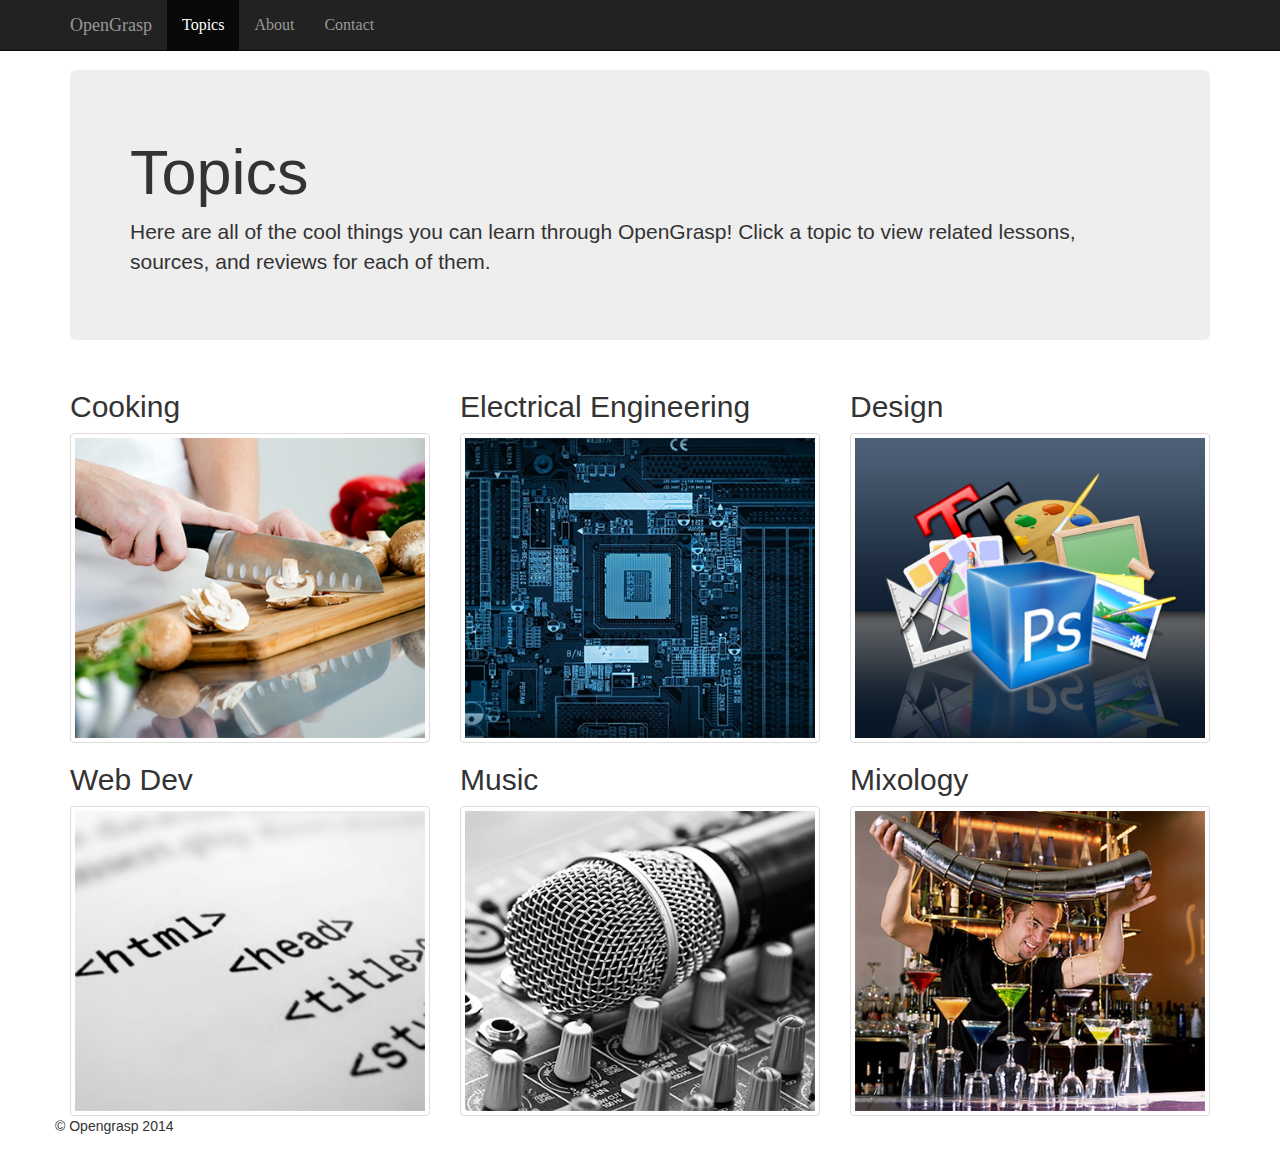
<file: public/demo/topics.html>
<!DOCTYPE html>
<html lang="en">
  <head>
    <meta charset="utf-8">
    <meta http-equiv="X-UA-Compatible" content="IE=edge">
    <meta name="viewport" content="width=device-width, initial-scale=1">
    <meta name="description" content="">
    <meta name="author" content="">

    <title>Topics | Opengrasp</title>

    <!-- Bootstrap core CSS -->
    <link href="../css/bootstrap.min.css" rel="stylesheet">

    <!-- Custom styles for this template -->
    <link href="../css/offcanvas.css" rel="stylesheet">
    <link href="../css/topics.css" rel="stylesheet">
    <!-- Just for debugging purposes. Don't actually copy this line! -->
    <!--[if lt IE 9]><script src="../../assets/js/ie8-responsive-file-warning.js"></script><![endif]-->

    <!-- HTML5 shim and Respond.js IE8 support of HTML5 elements and media queries -->
    <!--[if lt IE 9]>
      <script src="https://oss.maxcdn.com/libs/html5shiv/3.7.0/html5shiv.js"></script>
      <script src="https://oss.maxcdn.com/libs/respond.js/1.4.2/respond.min.js"></script>
    <![endif]-->
  </head>

  <body>
    <div class="navbar navbar-fixed-top navbar-inverse" role="navigation">
      <div class="container">
        <div class="navbar-header">
          <button type="button" class="navbar-toggle" data-toggle="collapse" data-target=".navbar-collapse">
            <span class="sr-only">Toggle navigation</span>
            <span class="icon-bar"></span>
            <span class="icon-bar"></span>
            <span class="icon-bar"></span>
          </button>
          <a class="navbar-brand" href="#">OpenGrasp</a>
        </div>
        <div class="collapse navbar-collapse">
          <ul class="nav navbar-nav">
            <li class="active"><a href="/demo">Topics</a></li>
            <li><a href="#about">About</a></li>
            <li><a href="#contact">Contact</a></li>
          </ul>
        </div><!-- /.nav-collapse -->
      </div><!-- /.container -->
    </div><!-- /.navbar -->

    <div class="container">

      <div class="row row-offcanvas row-offcanvas-right">

        <div class="col-xs-12 col-sm-12">
          <p class="pull-right visible-xs">
            <button type="button" class="btn btn-primary btn-xs" data-toggle="offcanvas">Toggle nav</button>
          </p>
          <div class="jumbotron">
            <h1>Topics</h1>
            <p>Here are all of the cool things you can learn through OpenGrasp! Click a topic to view related lessons, sources, and reviews for each of them.</p>
          </div>
          <div class="row">
            <div class="col-4 col-sm-6 col-lg-4">
              <h2>Cooking</h2>
              <img class="img-thumbnail" src="../img/topics/cooking.jpg">
            </div><!--/span-->
            <div class="col-4 col-sm-6 col-lg-4">
              <h2>Electrical Engineering</h2>
              <img class="img-thumbnail" src="../img/topics/ee.jpg">
            </div><!--/span-->
            <div class="col-4 col-sm-6 col-lg-4">
              <h2>Design</h2>
              <img class="img-thumbnail" src="../img/topics/design.jpg">
            </div><!--/span-->
            <div class="col-4 col-sm-6 col-lg-4">
              <h2>Web Dev</h2>
              <a href="tutorials">
                <img class="img-thumbnail" src="../img/topics/webdev.jpg">
              </a>
            </div><!--/span-->
            <div class="col-4 col-sm-6 col-lg-4">
              <h2>Music</h2>
              <img class="img-thumbnail" src="../img/topics/music.jpg">
            </div><!--/span-->
            <div class="col-4 col-sm-6 col-lg-4">
              <h2>Mixology</h2>
              <img class="img-thumbnail" src="../img/topics/mixology.jpg">
            </div><!--/span-->
          </div><!--/row-->
        </div><!--/span-->

      <hr>

      <footer>
        <p>&copy; Opengrasp 2014</p>
      </footer>

    </div><!--/.container-->



    <!-- Bootstrap core JavaScript
    ================================================== -->
    <!-- Placed at the end of the document so the pages load faster -->
    <script src="../js/jquery-1.10.2.js"></script>
    <script src="../js/bootstrap.min.js"></script>
    <script src="../js/offcanvas.js"></script>
  </body>
</html>
</file>
<file: public/css/offcanvas.css>
/*
 * Style tweaks
 * --------------------------------------------------
 */
html,
body {
  overflow-x: hidden; /* Prevent scroll on narrow devices */
}
body {
  padding-top: 70px;
}
footer {
  padding: 30px 0;
}

/*
 * Off Canvas
 * --------------------------------------------------
 */
@media screen and (max-width: 767px) {
  .row-offcanvas {
    position: relative;
    -webkit-transition: all .25s ease-out;
       -moz-transition: all .25s ease-out;
            transition: all .25s ease-out;
  }

  .row-offcanvas-right {
    right: 0;
  }

  .row-offcanvas-left {
    left: 0;
  }

  .row-offcanvas-right
  .sidebar-offcanvas {
    right: -50%; /* 6 columns */
  }

  .row-offcanvas-left
  .sidebar-offcanvas {
    left: -50%; /* 6 columns */
  }

  .row-offcanvas-right.active {
    right: 50%; /* 6 columns */
  }

  .row-offcanvas-left.active {
    left: 50%; /* 6 columns */
  }

  .sidebar-offcanvas {
    position: absolute;
    top: 0;
    width: 50%; /* 6 columns */
  }
}
</file>
<file: public/css/topics.css>
.topic{
	background-color: red;
}
.navbar {font-family:"Helvetica Neue" !important;
      font-size:16px !important;}
</file>
